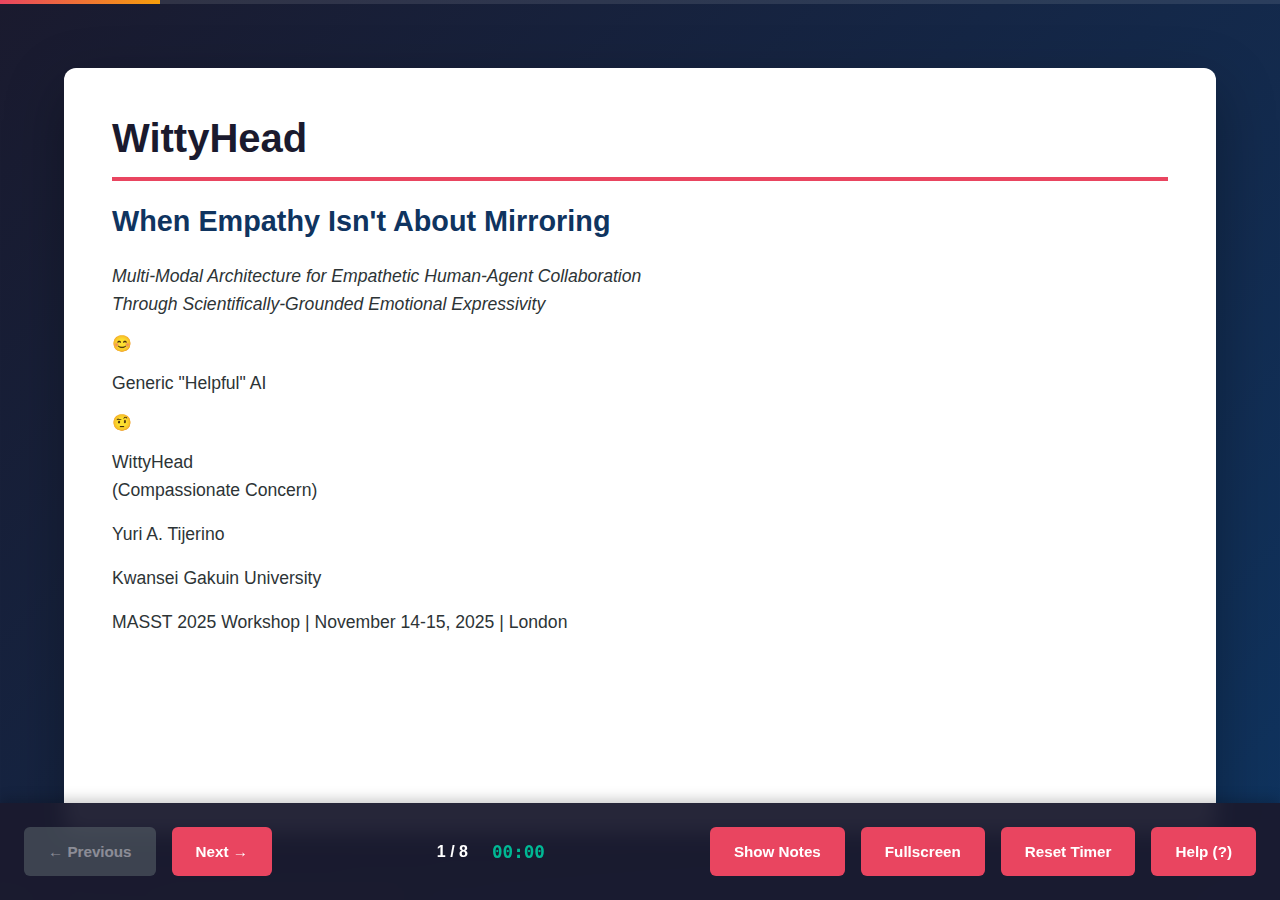
<file: docs/index.html>
<!DOCTYPE html>
<html lang="en">
<head>
    <meta charset="UTF-8">
    <meta name="viewport" content="width=device-width, initial-scale=1.0">
    <title>WittyHead: When Empathy Isn't About Mirroring | MASST 2025</title>
    <link rel="stylesheet" href="styles.css">
</head>
<body>
    <div class="presentation-container">
        <!-- Progress Bar -->
        <div class="progress-bar">
            <div class="progress-fill"></div>
        </div>

        <!-- Slides Wrapper -->
        <div class="slides-wrapper">

        <!-- Slide 1: Title -->
        <section class="slide active" id="slide-1">
            <div class="slide-content title-slide">
                <h1>WittyHead</h1>
                <h2>When Empathy Isn't About Mirroring</h2>
                <p class="subtitle">Multi-Modal Architecture for Empathetic Human-Agent Collaboration<br>
                Through Scientifically-Grounded Emotional Expressivity</p>

                <div class="split-visual">
                    <div class="visual-left">
                        <div class="chatbot-icon failed">😊</div>
                        <p class="label">Generic "Helpful" AI</p>
                    </div>
                    <div class="visual-right">
                        <div class="chatbot-icon wittyhead">🤨</div>
                        <p class="label">WittyHead<br>(Compassionate Concern)</p>
                    </div>
                </div>

                <div class="author-info">
                    <p class="author">Yuri A. Tijerino</p>
                    <p class="affiliation">Kwansei Gakuin University</p>
                    <p class="conference">MASST 2025 Workshop | November 14-15, 2025 | London</p>
                </div>
            </div>
            <div class="slide-notes">
                <p><strong>Duration: 30 seconds</strong></p>
                <p>Good afternoon. I want to tell you about a mistake every "empathetic AI" makes. A mistake that seems intuitive, natural—and is completely wrong.</p>
                <p>This is about empathy. Real empathy. The kind that saves lives.</p>
                <p><strong>And it turns out: empathy is NOT what we think it is.</strong></p>
            </div>
        </section>

        <!-- Slide 2: The Empathy Paradox -->
        <section class="slide" id="slide-2">
            <div class="slide-content">
                <h1>The Empathy Paradox</h1>
                <h2>Yui's Story</h2>

                <!-- Comic Strip Layout -->
                <div class="comic-strip manga-style">
                    <!-- Panel 1: Introduction -->
                    <div class="comic-panel panel-intro">
                        <img src="images/Slide2/Slide2.1.png" alt="Yui, Hikikomori, 12 years in her room" class="manga-panel-image">
                    </div>

                    <!-- Panel 2: Yui's cry for help -->
                    <div class="comic-panel panel-crisis">
                        <img src="images/Slide2/Slide2.2.png" alt="Yui's cry for help at 2:47 AM" class="manga-panel-image">
                    </div>

                    <!-- Panel 3: Wrong AI Response -->
                    <div class="comic-panel panel-failure">
                        <img src="images/Slide2/Slide2.3.png" alt="AI's inappropriate cheerful response" class="manga-panel-image">
                    </div>

                    <!-- Panel 4: The Outcome -->
                    <div class="comic-panel panel-outcome">
                        <img src="images/Slide2/Slide2.4.png" alt="Yui closes app and never opens it again" class="manga-panel-image">
                    </div>
                </div>

                <!-- Research Findings Section -->
                <div class="research-comparison-image">
                    <img src="images/Slide2/Slide2.5.png" alt="Gilbert et al. Research Findings - Mirrored Distress vs Compassionate Concern" class="research-findings-image">
                </div>
            </div>
            <div class="slide-notes">
                <p><strong>Duration: 3 minutes</strong></p>
                <p><strong>Opening:</strong> Meet Yui. 22. Hikikomori. Tonight at 2:47 AM, she tries a mental health app.</p>
                <p><strong>The Failure:</strong> AI responds with cheerful smile and platitudes. Yui closes app.</p>
                <p><strong>The Research:</strong> Gilbert et al. showed mirrored distress = "invalidating." Compassionate concern = "supportive."</p>
                <p><strong>The Science:</strong> Empathy activates compassion networks, NOT same emotional circuits. Mirroring panic doesn't help—it adds a second person who needs help.</p>
            </div>
        </section>

        <!-- Slide 3: Four Modalities -->
        <section class="slide" id="slide-3">
            <div class="slide-content">
                <h1>Authentic Empathy Requires Four Coordinated Modalities</h1>

                <!-- Four Modalities Diagram -->
                <div class="slide-image-container">
                    <img src="images/Slide3/Slide3.1.png" alt="Four Coordinated Modalities - Face, Gaze, Gesture, Voice with WittyHead" class="slide-main-image">
                </div>

                <!-- Non-Mirroring Mapping -->
                <div class="slide-image-container">
                    <img src="images/Slide3/Slide3.2.png" alt="Non-Mirroring Empathetic Response Mapping" class="slide-main-image">
                </div>
            </div>
            <div class="slide-notes">
                <p><strong>Duration: 2 minutes</strong></p>
                <p>Walk through each modality with precision. Emphasize WittyHead coordinates ALL FOUR with millisecond timing.</p>
                <p><strong>Core innovation:</strong> Non-mirroring for negative emotions (compassionate concern), mirroring for positive (strengthens rapport).</p>
            </div>
        </section>

        <!-- Slide 4: Architecture -->
        <section class="slide" id="slide-4">
            <div class="slide-content">
                <h1>The Architecture</h1>
                <h2>Six Services, 60 FPS Synchronization</h2>

                <!-- Architecture Top: Emotion Detection & Orchestrator -->
                <div class="slide-image-container">
                    <img src="images/Slide4/Slide4.1.png" alt="Emotion Detection and Empathetic Response Orchestrator" class="slide-main-image">
                </div>

                <!-- Architecture Bottom: Six Services & Synchronization -->
                <div class="slide-image-container">
                    <img src="images/Slide4/Slide4.2.png" alt="Six Services with 60 FPS Synchronization - Temporal Coordination" class="slide-main-image">
                </div>
            </div>
            <div class="slide-notes">
                <p><strong>Duration: 2.5 minutes</strong></p>
                <p>Six services working in concert. Emphasize the <strong>16.7 millisecond precision</strong>.</p>
                <p>Key point: Authentic empathy requires temporal coordination. Misaligned modalities create uncanny valley effect.</p>
            </div>
        </section>

        <!-- Slide 5: MASST Priorities -->
        <section class="slide" id="slide-5">
            <div class="slide-content">
                <h1>MASST Priorities: Context, Safety, Accessibility</h1>

                <!-- Full Composite Image -->
                <div class="slide-image-container">
                    <img src="images/Slide5.png" alt="MASST Priorities: Context-Aware Guardrails, Observability, Accessibility-First Design" class="slide-main-image">
                </div>
            </div>
            <div class="slide-notes">
                <p><strong>Duration: 2 minutes</strong></p>
                <p>Three MASST priorities addressed by WittyHead.</p>
                <p>Emphasize: Accessibility features benefit EVERYONE (elderly, non-native speakers, high-stress situations).</p>
            </div>
        </section>

        <!-- Slide 6: Digital MOAI Application -->
        <section class="slide" id="slide-6">
            <div class="slide-content">
                <h1>WittyHead + Digital MOAI</h1>
                <h2>Real-World Application</h2>

                <!-- Full Composite Image -->
                <div class="slide-image-container">
                    <img src="images/Slide6.png" alt="Digital MOAI: Real-World Application with Haruto's Emergency Scenario" class="slide-main-image">
                </div>
            </div>
            <div class="slide-notes">
                <p><strong>Duration: 2 minutes</strong></p>
                <p>Show WittyHead in action with Digital MOAI. Haruto's survival demonstrates real-world impact.</p>
                <p>Key: Emotional support that doesn't mirror panic, adapts to individuals, preserves privacy, maintains human agency.</p>
            </div>
        </section>

        <!-- Slide 7: Status & Open Questions -->
        <section class="slide" id="slide-7">
            <div class="slide-content">
                <h1>Current Status & Open Questions</h1>

                <!-- Full Status & Questions Image -->
                <div class="slide-image-container">
                    <img src="images/Slide7.png" alt="Implementation Status and Open Questions for MASST Community" class="slide-main-image">
                </div>
            </div>
            <div class="slide-notes">
                <p><strong>Duration: 1:50</strong></p>
                <p>Brief status update (honest about progress). Then engage audience with open questions.</p>
                <p>Invite MASST community collaboration on these challenges.</p>
            </div>
        </section>

        <!-- Slide 8: Conclusion -->
        <section class="slide" id="slide-8">
            <div class="slide-content conclusion-slide">
                <h1>The Empathy We Need</h1>

                <!-- Full Conclusion Image -->
                <div class="slide-image-container">
                    <img src="images/Slide8.png" alt="The Empathy We Need - Return to Yui's Story: Apathetic LLM vs Empathetic Agent" class="slide-main-image">
                </div>
            </div>
            <div class="slide-notes">
                <p><strong>Duration: 1:10</strong></p>
                <p>Return to Yui for narrative closure. Show the difference WittyHead makes.</p>
                <p><strong>Final message:</strong> Empathy = being steady. If we're building for vulnerable people, we must get this right.</p>
                <p>End with call to collaborate.</p>
            </div>
        </section>

        </div><!-- End slides-wrapper -->

        <!-- Navigation Controls -->
        <div class="navigation-controls">
            <div class="nav-buttons">
                <button id="prev-slide">← Previous</button>
                <button id="next-slide">Next →</button>
            </div>
            <div class="slide-info">
                <span class="slide-counter" id="slide-counter">1 / 8</span>
                <span class="timer" id="timer">00:00</span>
            </div>
            <div class="nav-buttons">
                <button id="toggle-notes">Show Notes</button>
                <button id="fullscreen">Fullscreen</button>
                <button id="reset-timer">Reset Timer</button>
                <button id="help">Help (?)</button>
            </div>
        </div>

        <!-- Keyboard Shortcuts Help -->
        <div class="keyboard-shortcuts" id="keyboard-shortcuts">
            <h3>Keyboard Shortcuts</h3>
            <ul>
                <li><kbd>→</kbd> <kbd>Space</kbd> <span>Next slide</span></li>
                <li><kbd>←</kbd> <span>Previous slide</span></li>
                <li><kbd>Home</kbd> <span>First slide</span></li>
                <li><kbd>End</kbd> <span>Last slide</span></li>
                <li><kbd>N</kbd> <span>Toggle speaker notes</span></li>
                <li><kbd>F</kbd> <span>Toggle fullscreen</span></li>
                <li><kbd>R</kbd> <span>Reset timer</span></li>
                <li><kbd>?</kbd> <kbd>H</kbd> <span>Toggle help</span></li>
            </ul>
        </div>
    </div>

    <script src="script.js"></script>
</body>
</html>
</file>
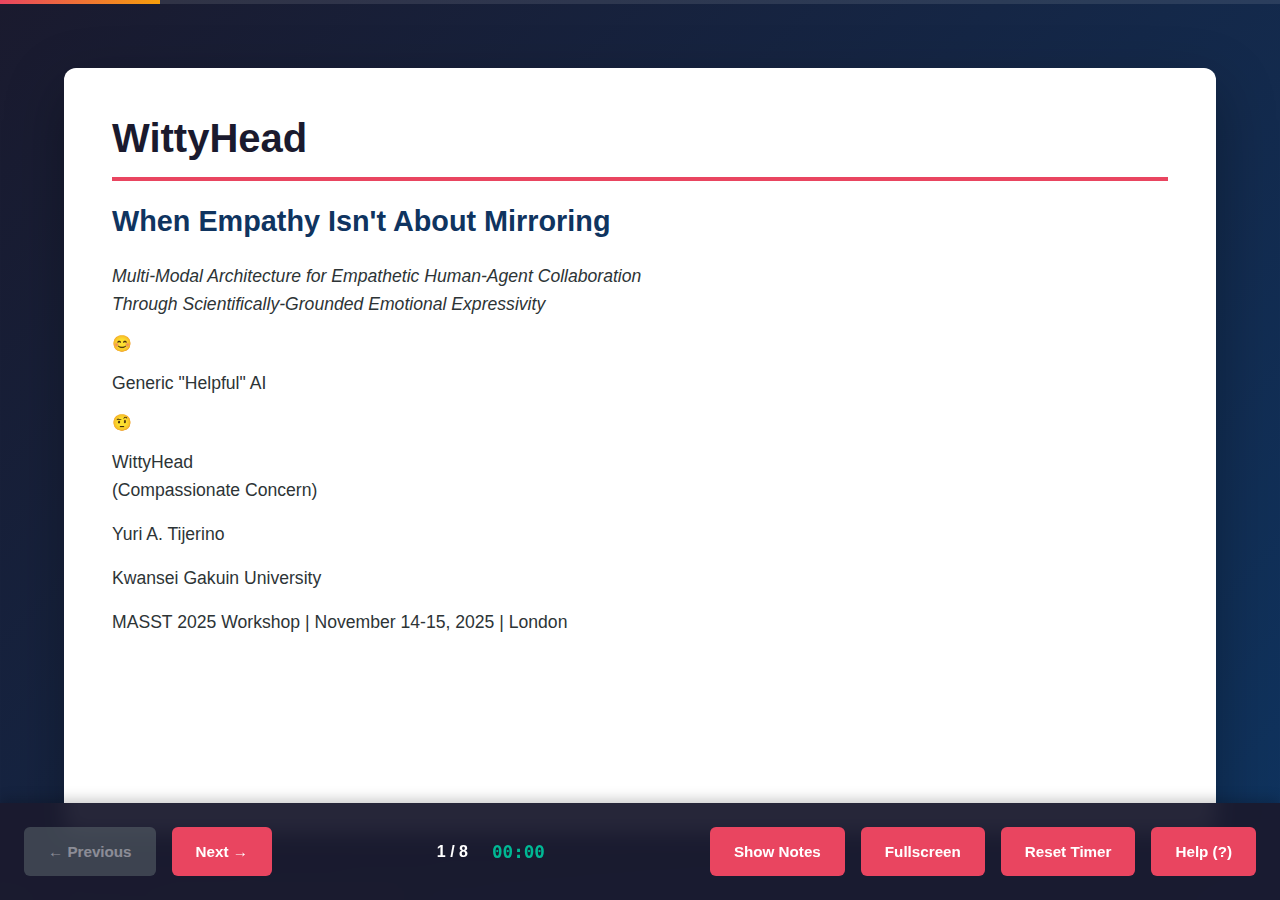
<file: Academic/MASST-2025-WHITTYHEAD-PRESENTATION/docs/index.html>
<!DOCTYPE html>
<html lang="en">
<head>
    <meta charset="UTF-8">
    <meta name="viewport" content="width=device-width, initial-scale=1.0">
    <title>WittyHead: When Empathy Isn't About Mirroring | MASST 2025</title>
    <link rel="stylesheet" href="styles.css">
</head>
<body>
    <div class="presentation-container">
        <!-- Progress Bar -->
        <div class="progress-bar">
            <div class="progress-fill"></div>
        </div>

        <!-- Slides Wrapper -->
        <div class="slides-wrapper">

        <!-- Slide 1: Title -->
        <section class="slide active" id="slide-1">
            <div class="slide-content title-slide">
                <h1>WittyHead</h1>
                <h2>When Empathy Isn't About Mirroring</h2>
                <p class="subtitle">Multi-Modal Architecture for Empathetic Human-Agent Collaboration<br>
                Through Scientifically-Grounded Emotional Expressivity</p>

                <div class="split-visual">
                    <div class="visual-left">
                        <div class="chatbot-icon failed">😊</div>
                        <p class="label">Generic "Helpful" AI</p>
                    </div>
                    <div class="visual-right">
                        <div class="chatbot-icon wittyhead">🤨</div>
                        <p class="label">WittyHead<br>(Compassionate Concern)</p>
                    </div>
                </div>

                <div class="author-info">
                    <p class="author">Yuri A. Tijerino</p>
                    <p class="affiliation">Kwansei Gakuin University</p>
                    <p class="conference">MASST 2025 Workshop | November 14-15, 2025 | London</p>
                </div>
            </div>
            <div class="slide-notes">
                <p><strong>Duration: 30 seconds</strong></p>
                <p>Good afternoon. I want to tell you about a mistake every "empathetic AI" makes. A mistake that seems intuitive, natural—and is completely wrong.</p>
                <p>This is about empathy. Real empathy. The kind that saves lives.</p>
                <p><strong>And it turns out: empathy is NOT what we think it is.</strong></p>
            </div>
        </section>

        <!-- Slide 2: The Empathy Paradox -->
        <section class="slide" id="slide-2">
            <div class="slide-content">
                <h1>The Empathy Paradox</h1>
                <h2>Yui's Story</h2>

                <div class="story-panel">
                    <div class="character-intro">
                        <h3>Meet Yui, 22 years old</h3>
                        <p class="emphasis">Hikikomori (social withdrawal)<br>Hasn't left her room in two years</p>
                    </div>

                    <div class="interaction-sequence">
                        <div class="message user-message">
                            <p>"I can't do this anymore. Everything feels hopeless."</p>
                            <span class="timestamp">2:47 AM</span>
                        </div>
                        <div class="message ai-message failed">
                            <p>"I hear you're feeling down! Remember, tomorrow is a new day! Have you tried going outside? 😊"</p>
                        </div>
                        <div class="outcome">
                            <p>❌ Yui closes the app. Never opens it again.</p>
                        </div>
                    </div>
                </div>

                <div class="research-comparison">
                    <h3>Gilbert et al. Research Findings</h3>
                    <div class="comparison-grid">
                        <div class="comparison-item bad">
                            <h4>Mirrored Distress 😢→😢</h4>
                            <p>Rated as:</p>
                            <ul>
                                <li>"Invalidating"</li>
                                <li>"Aversive"</li>
                                <li>"Made me feel worse"</li>
                            </ul>
                        </div>
                        <div class="comparison-item good">
                            <h4>Compassionate Concern 😢→🤨</h4>
                            <p>Rated as:</p>
                            <ul>
                                <li>"Understanding"</li>
                                <li>"Supportive"</li>
                                <li>"Made me feel safe"</li>
                            </ul>
                        </div>
                    </div>
                </div>

                <div class="key-insight">
                    <p><strong>Key Insight:</strong> Empathy isn't sharing the emotion. It's conveying: <em>"I see your pain. I'm here—steady, calm, present. You're not alone."</em></p>
                </div>
            </div>
            <div class="slide-notes">
                <p><strong>Duration: 3 minutes</strong></p>
                <p><strong>Opening:</strong> Meet Yui. 22. Hikikomori. Tonight at 2:47 AM, she tries a mental health app.</p>
                <p><strong>The Failure:</strong> AI responds with cheerful smile and platitudes. Yui closes app.</p>
                <p><strong>The Research:</strong> Gilbert et al. showed mirrored distress = "invalidating." Compassionate concern = "supportive."</p>
                <p><strong>The Science:</strong> Empathy activates compassion networks, NOT same emotional circuits. Mirroring panic doesn't help—it adds a second person who needs help.</p>
            </div>
        </section>

        <!-- Slide 3: Four Modalities -->
        <section class="slide" id="slide-3">
            <div class="slide-content">
                <h1>Authentic Empathy Requires Four Coordinated Modalities</h1>

                <div class="modalities-grid">
                    <div class="modality-card">
                        <div class="modality-icon">👁️</div>
                        <h3>FACE</h3>
                        <p><strong>FACS Action Units:</strong></p>
                        <ul>
                            <li>AU4: Brow lowerer (concern)</li>
                            <li>AU6: Cheek raiser (warmth)</li>
                            <li>AU12: Gentle smile (reassurance)</li>
                            <li>Relaxed lower face (NOT tension)</li>
                        </ul>
                    </div>

                    <div class="modality-card">
                        <div class="modality-icon">👀</div>
                        <h3>GAZE</h3>
                        <p><strong>Eye Contact & Direction:</strong></p>
                        <ul>
                            <li>60-90% contact (Western cultures)</li>
                            <li>Direct gaze → approach emotions</li>
                            <li>Averted gaze → avoidance emotions</li>
                            <li>Pupil dilation (arousal-correlated)</li>
                        </ul>
                    </div>

                    <div class="modality-card">
                        <div class="modality-icon">✋</div>
                        <h3>GESTURE</h3>
                        <p><strong>Prosodic Alignment:</strong></p>
                        <ul>
                            <li>Align with pitch peaks (NOT keywords)</li>
                            <li>Palm-up: Trust, openness</li>
                            <li>Palm-down: Dominance (AVOID)</li>
                            <li>Frequency adapts to emotion</li>
                        </ul>
                    </div>

                    <div class="modality-card">
                        <div class="modality-icon">🔊</div>
                        <h3>VOICE</h3>
                        <p><strong>Prosody Modulation:</strong></p>
                        <ul>
                            <li>Slower rate = calm</li>
                            <li>Softer intensity = non-threatening</li>
                            <li>Smooth attack = reassurance</li>
                            <li>Low variance = stability</li>
                        </ul>
                    </div>
                </div>

                <div class="wittyhead-intro">
                    <h2>Introducing WittyHead</h2>
                    <p class="emphasis">Non-Mirroring Empathetic Response Mapping</p>

                    <div class="response-mapping">
                        <div class="mapping-row">
                            <span class="user-emotion">User: Sad 😢</span>
                            <span class="arrow">→</span>
                            <span class="avatar-response">Avatar: Compassionate Concern 🤨</span>
                        </div>
                        <div class="mapping-row">
                            <span class="user-emotion">User: Angry 😠</span>
                            <span class="arrow">→</span>
                            <span class="avatar-response">Avatar: Calm Concern 😌</span>
                        </div>
                        <div class="mapping-row">
                            <span class="user-emotion">User: Fear 😰</span>
                            <span class="arrow">→</span>
                            <span class="avatar-response">Avatar: Reassuring 🛡️</span>
                        </div>
                        <div class="mapping-row positive">
                            <span class="user-emotion">User: Happy 😊</span>
                            <span class="arrow">→</span>
                            <span class="avatar-response">Avatar: Happy 😊 (Mirror for positive)</span>
                        </div>
                    </div>
                </div>
            </div>
            <div class="slide-notes">
                <p><strong>Duration: 2 minutes</strong></p>
                <p>Walk through each modality with precision. Emphasize WittyHead coordinates ALL FOUR with millisecond timing.</p>
                <p><strong>Core innovation:</strong> Non-mirroring for negative emotions (compassionate concern), mirroring for positive (strengthens rapport).</p>
            </div>
        </section>

        <!-- Slide 4: Architecture -->
        <section class="slide" id="slide-4">
            <div class="slide-content">
                <h1>The Architecture</h1>
                <h2>Six Services, 60 FPS Synchronization</h2>

                <div class="architecture-diagram">
                    <div class="service-box input">
                        <h3>1. Emotion Detection</h3>
                        <p>Audio + Face + Body</p>
                        <p class="output">→ Sad (0.82 intensity)</p>
                    </div>

                    <div class="service-box orchestrator">
                        <h3>2. Empathetic Response Orchestrator</h3>
                        <p class="emphasis">The Heart of WittyHead</p>
                        <div class="mapping-example">
                            <p>User: Sad (0.82) →</p>
                            <p>Avatar: Compassionate Concern</p>
                            <ul>
                                <li>Face: AU4(0.4) + AU6(0.3) + AU12(0.2)</li>
                                <li>Gaze: 75% eye contact, direct</li>
                                <li>Voice: 0.85x rate, softer</li>
                                <li>Gestures: Palm-up, 4.5/min</li>
                            </ul>
                        </div>
                    </div>

                    <div class="service-row">
                        <div class="service-box modality">
                            <h3>3. Facial Manager</h3>
                            <p>FACS → ARKit<br>(52 blendshapes)</p>
                        </div>
                        <div class="service-box modality">
                            <h3>4. Gaze Manager</h3>
                            <p>Contact % + Direction<br>+ Pupil + Blink</p>
                        </div>
                        <div class="service-box modality">
                            <h3>5. Gesture Manager</h3>
                            <p>Prosodic-aligned<br>Palm orientation</p>
                        </div>
                        <div class="service-box modality">
                            <h3>6. Voice Manager</h3>
                            <p>TTS prosody<br>Pitch + Rate + Volume</p>
                        </div>
                    </div>
                </div>

                <div class="timing-spine">
                    <h3>Single Timing Spine: 60 FPS = 16.7ms precision</h3>
                    <div class="timeline">
                        <div class="timeline-marker">Frame 1</div>
                        <div class="timeline-marker">Frame 2</div>
                        <div class="timeline-marker">Frame 3</div>
                        <div class="timeline-marker">Frame 4</div>
                        <span class="timeline-label">All modalities synchronized every 16.7ms</span>
                    </div>
                    <p class="key-point">Temporal coordination prevents uncanny valley</p>
                </div>
            </div>
            <div class="slide-notes">
                <p><strong>Duration: 2.5 minutes</strong></p>
                <p>Six services working in concert. Emphasize the <strong>16.7 millisecond precision</strong>.</p>
                <p>Key point: Authentic empathy requires temporal coordination. Misaligned modalities create uncanny valley effect.</p>
            </div>
        </section>

        <!-- Slide 5: MASST Priorities -->
        <section class="slide" id="slide-5">
            <div class="slide-content">
                <h1>MASST Priorities: Context, Safety, Accessibility</h1>

                <div class="priorities-grid">
                    <div class="priority-card">
                        <h3>🛡️ Context-Aware Guardrails</h3>
                        <p><strong>Empathy Ontology (RDF/OWL)</strong></p>
                        <ul>
                            <li><strong>Domain rules:</strong> Block celebration for serious diagnosis</li>
                            <li><strong>Cultural norms:</strong> Western (60-90% gaze) vs Eastern (30-60%)</li>
                            <li><strong>Individual needs:</strong> Autism → reduced eye contact</li>
                        </ul>
                        <div class="example-box">
                            <p class="example-title">Safety Check Example:</p>
                            <p>User: Serious illness (sad) →<br>
                            Candidate: Happy → <span class="blocked">BLOCKED</span><br>
                            Override: Compassionate concern</p>
                        </div>
                    </div>

                    <div class="priority-card">
                        <h3>👁️ Mutual Observability</h3>
                        <p><strong>Transparent Multi-Modal Reasoning</strong></p>
                        <div class="xai-trace">
                            <p class="trace-title">XAI Trace:</p>
                            <pre>Input: User Sad (0.82)
Response: Compassionate Concern
  • 75% eye contact (therapeutic alliance)
  • AU4/AU6/AU12 (Gilbert et al.)
  • Voice 0.85x rate (calming)
  • Palm-up gestures 4.5/min
Reasoning: Non-mirroring for negative emotion</pre>
                        </div>
                        <p class="key-point">Humans can audit WHY the avatar chose this response</p>
                    </div>

                    <div class="priority-card">
                        <h3>♿ Accessibility-First Design</h3>
                        <p><strong>Universal Design Across Modalities</strong></p>
                        <ul>
                            <li><strong>Visual:</strong> Screen readers, high contrast, voice-first</li>
                            <li><strong>Auditory:</strong> Visual alerts, text, vibration</li>
                            <li><strong>Motor:</strong> Voice control, switch access</li>
                            <li><strong>Cognitive:</strong> "Easy Japanese," progressive disclosure</li>
                            <li><strong>Cultural:</strong> Multilingual, context-aware norms</li>
                        </ul>
                        <p class="key-point">Design for the edges → improves the center</p>
                    </div>
                </div>
            </div>
            <div class="slide-notes">
                <p><strong>Duration: 2 minutes</strong></p>
                <p>Three MASST priorities addressed by WittyHead.</p>
                <p>Emphasize: Accessibility features benefit EVERYONE (elderly, non-native speakers, high-stress situations).</p>
            </div>
        </section>

        <!-- Slide 6: Digital MOAI Application -->
        <section class="slide" id="slide-6">
            <div class="slide-content">
                <h1>WittyHead + Digital MOAI</h1>
                <h2>Real-World Application</h2>

                <div class="moai-intro">
                    <h3>MOAI (模合): Traditional Okinawan Mutual Aid</h3>
                    <p>Five people. Lifelong support. Proven by 50+ years research.</p>
                    <p class="emphasis">Highest centenarian concentration globally</p>
                </div>

                <div class="scenario-panel">
                    <h3>Emergency Scenario: Haruto's Heart Attack</h3>
                    <div class="timeline-event">
                        <div class="time">11:47 PM</div>
                        <div class="event">
                            <p><strong>Haruto (74, widower)</strong> experiences chest pain</p>
                            <p>Alone. Afraid. Ashamed to "burden" others.</p>
                            <p class="action">→ Taps emergency button</p>
                        </div>
                    </div>

                    <div class="wittyhead-response">
                        <h4>WittyHead's Role:</h4>
                        <div class="response-step">
                            <span class="step-num">1</span>
                            <p><strong>Responds to Haruto</strong> with compassionate concern (NOT panic)</p>
                            <ul>
                                <li>Face: AU4+AU6+gentle AU12</li>
                                <li>Voice: Calm, steady</li>
                                <li>Message: "Help is on the way. You're not alone."</li>
                            </ul>
                        </div>

                        <div class="response-step">
                            <span class="step-num">2</span>
                            <p><strong>Alerts MOAI members</strong> with adapted tone</p>
                            <ul>
                                <li>Keiko (close friend): Urgent but NOT panic-inducing</li>
                                <li>Takeshi (practical): Direct, action-oriented</li>
                                <li>Each adapted to their communication style</li>
                            </ul>
                        </div>

                        <div class="response-step">
                            <span class="step-num">3</span>
                            <p><strong>Coordinates emergency services</strong> with medical history</p>
                        </div>
                    </div>

                    <div class="outcome success">
                        <p>✅ Keiko arrives in 5 minutes. Haruto survives.</p>
                    </div>
                </div>

                <div class="masst-alignment-mini">
                    <h3>MASST Theme Alignment</h3>
                    <div class="alignment-row">
                        <span>Safety by design</span> → <span>Non-mirroring prevents empathy failures</span>
                    </div>
                    <div class="alignment-row">
                        <span>Human-agent teamwork</span> → <span>Digital MOAI hybrid collectives</span>
                    </div>
                    <div class="alignment-row">
                        <span>Vulnerable populations</span> → <span>Elderly, mental health, disability focus</span>
                    </div>
                </div>
            </div>
            <div class="slide-notes">
                <p><strong>Duration: 2 minutes</strong></p>
                <p>Show WittyHead in action with Digital MOAI. Haruto's survival demonstrates real-world impact.</p>
                <p>Key: Emotional support that doesn't mirror panic, adapts to individuals, preserves privacy, maintains human agency.</p>
            </div>
        </section>

        <!-- Slide 7: Status & Open Questions -->
        <section class="slide" id="slide-7">
            <div class="slide-content">
                <h1>Current Status & Open Questions</h1>

                <div class="status-section">
                    <h2>Implementation Status (October 2025)</h2>
                    <div class="status-grid">
                        <div class="status-column">
                            <h3>✅ Implemented</h3>
                            <ul>
                                <li>Non-mirroring architecture design</li>
                                <li>FACS-to-ARKit mappings</li>
                                <li>Research-validated emotion patterns</li>
                                <li>Empathy ontology (RDF/OWL)</li>
                            </ul>
                        </div>
                        <div class="status-column">
                            <h3>🔄 In Progress</h3>
                            <ul>
                                <li>Real-time ARKit integration</li>
                                <li>Six-service synchronization</li>
                                <li>TTS prosody + gesture coordination</li>
                            </ul>
                        </div>
                        <div class="status-column">
                            <h3>📋 Planned</h3>
                            <ul>
                                <li>Field studies (JSPS KAKENHI JP23K01882)</li>
                                <li>Digital Therapeutic Alliance measurement</li>
                                <li>Cultural adaptation</li>
                            </ul>
                        </div>
                    </div>
                </div>

                <div class="questions-section">
                    <h2>Open Questions for MASST Community</h2>
                    <div class="question-card">
                        <span class="q-num">1</span>
                        <p><strong>Formal Verification:</strong> How do we verify "appropriately compassionate" (not just functional correctness)?</p>
                    </div>
                    <div class="question-card">
                        <span class="q-num">2</span>
                        <p><strong>Cultural Adaptation:</strong> What's universal vs. culturally specific in empathetic expressivity?</p>
                    </div>
                    <div class="question-card">
                        <span class="q-num">3</span>
                        <p><strong>DTA Measurement:</strong> How to extend from text-based chatbots to multi-modal embodied agents?</p>
                    </div>
                    <div class="question-card">
                        <span class="q-num">4</span>
                        <p><strong>Personalization vs. Standards:</strong> Balance individual preferences with research-validated baselines?</p>
                    </div>
                    <div class="question-card">
                        <span class="q-num">5</span>
                        <p><strong>Safety Standards:</strong> What should govern context-aware empathetic behavior for vulnerable populations?</p>
                    </div>
                </div>

                <p class="emphasis">These aren't just academic—they're about whether AI can genuinely support people who need it most.</p>
            </div>
            <div class="slide-notes">
                <p><strong>Duration: 1:50</strong></p>
                <p>Brief status update (honest about progress). Then engage audience with open questions.</p>
                <p>Invite MASST community collaboration on these challenges.</p>
            </div>
        </section>

        <!-- Slide 8: Conclusion -->
        <section class="slide" id="slide-8">
            <div class="slide-content conclusion-slide">
                <h1>The Empathy We Need</h1>

                <div class="return-to-yui">
                    <h2>Return to Yui's Story</h2>
                    <div class="comparison-final">
                        <div class="scenario failed-scenario">
                            <h3>❌ Failed Chatbot</h3>
                            <div class="message-display">
                                <p class="user-msg">"I can't do this anymore..."</p>
                                <p class="ai-msg bad">"Try going outside! 😊"</p>
                            </div>
                            <p class="result">Yui closes app. Never returns.</p>
                        </div>

                        <div class="scenario success-scenario">
                            <h3>✅ WittyHead</h3>
                            <div class="message-display">
                                <p class="user-msg">"I can't do this anymore..."</p>
                                <p class="ai-msg good">"That sounds incredibly hard. I'm here. You don't have to carry this alone."</p>
                                <div class="wittyhead-expression">
                                    <p>Expression: Compassionate Concern</p>
                                    <ul>
                                        <li>AU4 (I see your pain)</li>
                                        <li>AU6 (I care)</li>
                                        <li>75% eye contact (I'm present)</li>
                                    </ul>
                                </div>
                            </div>
                            <p class="result">Connection. Yui keeps talking.</p>
                        </div>
                    </div>
                </div>

                <div class="final-message">
                    <h2>Empathy Isn't About Mirroring</h2>
                    <p class="big-text">It's about being steady when someone else can't be.</p>
                    <p class="big-text">Understanding pain without falling apart.</p>
                    <p class="big-text">Compassionate concern, not shared distress.</p>

                    <p class="emphasis final-emphasis">If we're building AI for vulnerable people, we need to get empathy right.</p>
                </div>

                <div class="contact-info">
                    <h3>Thank You</h3>
                    <p><strong>Contact:</strong> ontologist@kwansei.ac.jp</p>
                    <p><strong>Project:</strong> WittyHead (empathetic interface for Digital MOAI)</p>
                    <p><strong>Supported by:</strong> JSPS KAKENHI Grant JP23K01882</p>
                    <p class="cta">Let's build empathetic AI that actually works.</p>
                </div>
            </div>
            <div class="slide-notes">
                <p><strong>Duration: 1:10</strong></p>
                <p>Return to Yui for narrative closure. Show the difference WittyHead makes.</p>
                <p><strong>Final message:</strong> Empathy = being steady. If we're building for vulnerable people, we must get this right.</p>
                <p>End with call to collaborate.</p>
            </div>
        </section>

        </div><!-- End slides-wrapper -->

        <!-- Navigation Controls -->
        <div class="navigation-controls">
            <div class="nav-buttons">
                <button id="prev-slide">← Previous</button>
                <button id="next-slide">Next →</button>
            </div>
            <div class="slide-info">
                <span class="slide-counter" id="slide-counter">1 / 8</span>
                <span class="timer" id="timer">00:00</span>
            </div>
            <div class="nav-buttons">
                <button id="toggle-notes">Show Notes</button>
                <button id="fullscreen">Fullscreen</button>
                <button id="reset-timer">Reset Timer</button>
                <button id="help">Help (?)</button>
            </div>
        </div>

        <!-- Keyboard Shortcuts Help -->
        <div class="keyboard-shortcuts" id="keyboard-shortcuts">
            <h3>Keyboard Shortcuts</h3>
            <ul>
                <li><kbd>→</kbd> <kbd>Space</kbd> <span>Next slide</span></li>
                <li><kbd>←</kbd> <span>Previous slide</span></li>
                <li><kbd>Home</kbd> <span>First slide</span></li>
                <li><kbd>End</kbd> <span>Last slide</span></li>
                <li><kbd>N</kbd> <span>Toggle speaker notes</span></li>
                <li><kbd>F</kbd> <span>Toggle fullscreen</span></li>
                <li><kbd>R</kbd> <span>Reset timer</span></li>
                <li><kbd>?</kbd> <kbd>H</kbd> <span>Toggle help</span></li>
            </ul>
        </div>
    </div>

    <script src="script.js"></script>
</body>
</html>
</file>
<file: docs/styles.css>
/* ============================================
   WittyHead Presentation - MASST 2025 Workshop
   15-Minute Storytelling Presentation
   ============================================ */

/* === RESET & BASE STYLES === */
* {
    margin: 0;
    padding: 0;
    box-sizing: border-box;
}

:root {
    /* Color Palette */
    --primary-dark: #1a1a2e;
    --primary-blue: #0f3460;
    --accent-teal: #16213e;
    --accent-orange: #e94560;
    --light-bg: #f0f0f0;
    --white: #ffffff;
    --text-dark: #2d3436;
    --text-light: #636e72;
    --success-green: #00b894;
    --warning-red: #d63031;

    /* Typography */
    --font-main: 'Inter', -apple-system, BlinkMacSystemFont, 'Segoe UI', 'Roboto', sans-serif;
    --font-mono: 'Fira Code', 'Consolas', monospace;

    /* Spacing */
    --spacing-xs: 0.5rem;
    --spacing-sm: 1rem;
    --spacing-md: 1.5rem;
    --spacing-lg: 2rem;
    --spacing-xl: 3rem;

    /* Transitions */
    --transition-fast: 0.2s ease;
    --transition-medium: 0.4s ease;
    --transition-slow: 0.6s ease;
}

body {
    font-family: var(--font-main);
    background: linear-gradient(135deg, var(--primary-dark) 0%, var(--primary-blue) 100%);
    color: var(--text-dark);
    overflow: hidden;
    height: 100vh;
    width: 100vw;
}

/* === PRESENTATION CONTAINER === */
.presentation-container {
    position: relative;
    width: 100%;
    height: 100%;
    display: flex;
    flex-direction: column;
}

/* === SLIDES WRAPPER === */
.slides-wrapper {
    flex: 1;
    position: relative;
    overflow: hidden;
    display: flex;
    align-items: center;
    justify-content: center;
    padding: var(--spacing-lg);
}

.slide {
    position: absolute;
    width: 90%;
    max-width: 1200px;
    height: 85%;
    background: var(--white);
    border-radius: 12px;
    box-shadow: 0 20px 60px rgba(0, 0, 0, 0.3);
    padding: var(--spacing-xl);
    opacity: 0;
    transform: translateX(100%);
    transition: opacity var(--transition-medium), transform var(--transition-medium);
    overflow-y: auto;
    display: none;
}

.slide.active {
    opacity: 1;
    transform: translateX(0);
    display: block;
    z-index: 10;
}

.slide.previous {
    transform: translateX(-100%);
}

/* === SLIDE CONTENT === */
.slide-content h1 {
    font-size: 2.5rem;
    color: var(--primary-dark);
    margin-bottom: var(--spacing-md);
    border-bottom: 4px solid var(--accent-orange);
    padding-bottom: var(--spacing-sm);
}

.slide-content h2 {
    font-size: 1.8rem;
    color: var(--primary-blue);
    margin: var(--spacing-md) 0;
}

.slide-content h3 {
    font-size: 1.4rem;
    color: var(--accent-teal);
    margin: var(--spacing-sm) 0;
}

.slide-content p {
    font-size: 1.1rem;
    line-height: 1.6;
    color: var(--text-dark);
    margin: var(--spacing-sm) 0;
}

.subtitle {
    font-size: 1.3rem;
    color: var(--text-light);
    font-style: italic;
    margin-bottom: var(--spacing-lg);
}

.emphasis {
    font-weight: 700;
    color: var(--accent-orange);
    font-size: 1.2rem;
}

/* === COMIC STRIP STYLE === */
.comic-strip {
    display: grid;
    grid-template-columns: repeat(2, 1fr);
    gap: var(--spacing-md);
    margin: var(--spacing-lg) 0;
    perspective: 1000px;
}

.comic-panel {
    background: white;
    border: 4px solid #000;
    border-radius: 4px;
    padding: 0;
    box-shadow: 4px 4px 0 rgba(0, 0, 0, 0.3);
    position: relative;
    min-height: 200px;
    display: flex;
    flex-direction: column;
    align-items: center;
    justify-content: center;
    transform-style: preserve-3d;
    transition: transform var(--transition-fast);
    overflow: hidden;
}

.comic-panel:hover {
    transform: translateY(-4px) rotateX(2deg);
    box-shadow: 6px 6px 0 rgba(0, 0, 0, 0.3);
}

.manga-panel-image {
    width: 100%;
    height: 100%;
    object-fit: cover;
    display: block;
}

/* === SLIDE IMAGE CONTAINERS === */
.slide-image-container {
    margin: var(--spacing-md) 0;
    display: flex;
    justify-content: center;
    align-items: center;
}

.slide-main-image {
    width: 100%;
    max-width: 100%;
    height: auto;
    border: 4px solid #000;
    border-radius: 4px;
    box-shadow: 4px 4px 0 rgba(0, 0, 0, 0.2);
    transition: transform var(--transition-fast);
}

.slide-main-image:hover {
    transform: translateY(-4px);
    box-shadow: 6px 6px 0 rgba(0, 0, 0, 0.3);
}

/* === MASST PILLARS GRID === */
.masst-pillars-grid {
    display: grid;
    grid-template-columns: repeat(3, 1fr);
    gap: var(--spacing-md);
    margin: var(--spacing-lg) 0;
}

.pillar-image-container {
    display: flex;
    justify-content: center;
    align-items: flex-start;
}

.pillar-image {
    width: 100%;
    max-width: 100%;
    height: auto;
    border: 3px solid #000;
    border-radius: 4px;
    box-shadow: 3px 3px 0 rgba(0, 0, 0, 0.2);
    transition: transform var(--transition-fast);
}

.pillar-image:hover {
    transform: translateY(-4px);
    box-shadow: 5px 5px 0 rgba(0, 0, 0, 0.3);
}

.closing-statement-image {
    max-width: 600px;
    height: auto;
    border: none;
    box-shadow: none;
}

/* === MOAI STORY GRID === */
.moai-story-grid {
    display: grid;
    grid-template-columns: repeat(2, 1fr);
    gap: var(--spacing-md);
    margin: var(--spacing-md) 0;
}

.story-panel-container {
    display: flex;
    justify-content: center;
    align-items: center;
}

.story-panel-image {
    width: 100%;
    height: auto;
    border: 4px solid #000;
    border-radius: 4px;
    box-shadow: 4px 4px 0 rgba(0, 0, 0, 0.2);
    transition: transform var(--transition-fast);
}

.story-panel-image:hover {
    transform: translateY(-4px);
    box-shadow: 6px 6px 0 rgba(0, 0, 0, 0.3);
}

.slide-header-image {
    width: 100%;
    max-width: 100%;
    height: auto;
    border: none;
    box-shadow: none;
}

.masst-alignment-image {
    width: 100%;
    max-width: 100%;
    height: auto;
    border: none;
    box-shadow: none;
}

.comic-caption {
    background: #000;
    color: #fff;
    padding: 4px 8px;
    font-weight: 900;
    font-size: 0.7rem;
    letter-spacing: 1px;
    text-align: center;
    width: 100%;
    margin: calc(-1 * var(--spacing-md)) calc(-1 * var(--spacing-md)) var(--spacing-sm);
    font-family: 'Impact', 'Arial Black', sans-serif;
}

.comic-time {
    position: absolute;
    top: 10px;
    right: 10px;
    background: #ff0;
    padding: 2px 6px;
    font-size: 0.7rem;
    font-weight: bold;
    border: 2px solid #000;
    transform: rotate(-5deg);
}

/* === KAWAII CHARACTER STYLES === */
.manga-character-container {
    position: relative;
    display: flex;
    flex-direction: column;
    align-items: center;
    margin: var(--spacing-sm) 0;
}

.kawaii-character {
    position: relative;
    width: 120px;
    height: 120px;
    margin: var(--spacing-md) 0;
    animation: subtle-float 3s ease-in-out infinite;
}

.kawaii-character.yui-crying {
    animation: cry-shake 0.5s ease-in-out infinite;
}

.kawaii-character.yui-broken {
    animation: break-down 1.5s ease-out;
}

.kawaii-face {
    position: relative;
    width: 100px;
    height: 100px;
    background: #ffeaa7;
    border-radius: 50%;
    border: 4px solid #2d3436;
    box-shadow: 0 4px 8px rgba(0, 0, 0, 0.2);
    margin: 0 auto;
}

.kawaii-face.robot {
    background: linear-gradient(135deg, #74b9ff 0%, #a29bfe 100%);
    border-radius: 15px;
}

/* Hair */
.hair {
    position: absolute;
    top: -15px;
    left: 50%;
    transform: translateX(-50%);
    width: 80px;
    height: 40px;
    background: #6c5ce7;
    border-radius: 50% 50% 0 0;
    border: 4px solid #2d3436;
    border-bottom: none;
    z-index: -1;
}

.hair:before {
    content: '';
    position: absolute;
    top: 10px;
    left: -10px;
    width: 30px;
    height: 30px;
    background: #6c5ce7;
    border-radius: 50%;
    border: 4px solid #2d3436;
}

.hair:after {
    content: '';
    position: absolute;
    top: 10px;
    right: -10px;
    width: 30px;
    height: 30px;
    background: #6c5ce7;
    border-radius: 50%;
    border: 4px solid #2d3436;
}

/* Eyes */
.eyes {
    position: absolute;
    top: 35px;
    left: 50%;
    transform: translateX(-50%);
    width: 70px;
    display: flex;
    justify-content: space-between;
}

.eye {
    width: 24px;
    height: 28px;
    background: #2d3436;
    border-radius: 50%;
    position: relative;
}

.eye:before {
    content: '';
    position: absolute;
    top: 4px;
    left: 4px;
    width: 10px;
    height: 10px;
    background: white;
    border-radius: 50%;
}

/* Sad eyes */
.eye.sad {
    height: 18px;
    border-radius: 0 0 50% 50%;
    transform: translateY(5px);
}

/* Crying eyes */
.eye.crying {
    height: 6px;
    border-radius: 50%;
    animation: blink-cry 0.5s ease-in-out infinite;
}

@keyframes blink-cry {
    0%, 100% { height: 6px; }
    50% { height: 2px; }
}

/* Happy eyes */
.eye.happy {
    height: 8px;
    border-radius: 50% 50% 0 0;
    transform: rotate(180deg);
}

/* Broken eyes */
.eye.broken {
    height: 4px;
    width: 20px;
    border-radius: 2px;
}

.eye.broken:before {
    display: none;
}

/* Blush */
.blush {
    position: absolute;
    top: 55px;
    width: 20px;
    height: 12px;
    background: #ff7675;
    border-radius: 50%;
    opacity: 0.6;
}

.blush.left {
    left: 8px;
}

.blush.right {
    right: 8px;
}

/* Mouth */
.mouth {
    position: absolute;
    bottom: 25px;
    left: 50%;
    transform: translateX(-50%);
}

.mouth.sad {
    width: 30px;
    height: 15px;
    border: 3px solid #2d3436;
    border-top: none;
    border-radius: 0 0 30px 30px;
}

.mouth.crying {
    width: 25px;
    height: 20px;
    border: 3px solid #2d3436;
    border-radius: 50%;
    background: #2d3436;
}

.mouth.happy {
    width: 40px;
    height: 20px;
    border: 3px solid #2d3436;
    border-bottom: none;
    border-radius: 30px 30px 0 0;
}

.mouth.broken {
    width: 20px;
    height: 3px;
    background: #2d3436;
    border-radius: 2px;
}

/* Tears */
.tear {
    position: absolute;
    width: 8px;
    height: 12px;
    background: #74b9ff;
    border-radius: 50% 0 50% 50%;
    transform: rotate(45deg);
    animation: tear-fall 1.5s ease-in-out infinite;
}

.tear.left {
    top: 60px;
    left: 20px;
}

.tear.right {
    top: 60px;
    right: 20px;
    animation-delay: 0.3s;
}

@keyframes tear-fall {
    0% {
        transform: rotate(45deg) translateY(0);
        opacity: 1;
    }
    100% {
        transform: rotate(45deg) translateY(30px);
        opacity: 0;
    }
}

/* Robot antenna */
.antenna {
    position: absolute;
    top: -20px;
    left: 50%;
    transform: translateX(-50%);
    width: 3px;
    height: 15px;
    background: #2d3436;
}

.antenna:before {
    content: '';
    position: absolute;
    top: -8px;
    left: 50%;
    transform: translateX(-50%);
    width: 10px;
    height: 10px;
    background: #fd79a8;
    border: 3px solid #2d3436;
    border-radius: 50%;
    animation: antenna-blink 1s ease-in-out infinite;
}

@keyframes antenna-blink {
    0%, 100% { background: #fd79a8; }
    50% { background: #ff7675; }
}

/* Sparkles */
.sparkle {
    position: absolute;
    font-size: 1.2rem;
    animation: sparkle-float 2s ease-in-out infinite;
}

.sparkle.s1 {
    top: -15px;
    left: -15px;
}

.sparkle.s2 {
    top: -10px;
    right: -15px;
    animation-delay: 0.5s;
}

.sparkle.s3 {
    bottom: -10px;
    right: -10px;
    animation-delay: 1s;
}

@keyframes sparkle-float {
    0%, 100% {
        transform: translateY(0) scale(1);
        opacity: 1;
    }
    50% {
        transform: translateY(-10px) scale(1.2);
        opacity: 0.7;
    }
}

.manga-character {
    font-size: 5rem;
    font-family: 'Arial Unicode MS', sans-serif;
    margin: var(--spacing-sm) 0;
    filter: drop-shadow(2px 2px 0 rgba(0, 0, 0, 0.2));
    animation: subtle-float 3s ease-in-out infinite;
}

.manga-character.large {
    font-size: 6rem;
    animation: cry-shake 0.5s ease-in-out infinite;
}

.manga-character-broken {
    font-size: 5rem;
    animation: break-down 1s ease-out;
}

@keyframes subtle-float {
    0%, 100% { transform: translateY(0); }
    50% { transform: translateY(-5px); }
}

@keyframes cry-shake {
    0%, 100% { transform: translateX(0); }
    25% { transform: translateX(-2px); }
    75% { transform: translateX(2px); }
}

@keyframes break-down {
    0% { transform: scale(1) rotate(0deg); opacity: 1; }
    50% { transform: scale(0.8) rotate(-5deg); opacity: 0.8; }
    100% { transform: scale(1) rotate(0deg); opacity: 1; }
}

.character-name {
    font-size: 0.9rem;
    font-weight: 700;
    letter-spacing: 2px;
    margin-top: var(--spacing-xs);
}

/* === MANGA AI CHARACTER === */
.manga-ai-character {
    position: relative;
    margin: var(--spacing-sm) 0;
}

.ai-face {
    font-size: 4rem;
    animation: cheerful-bounce 1s ease-in-out infinite;
}

@keyframes cheerful-bounce {
    0%, 100% { transform: translateY(0) scale(1); }
    50% { transform: translateY(-10px) scale(1.1); }
}

.ai-sparkles {
    position: absolute;
    top: -10px;
    right: -10px;
    font-size: 1.5rem;
    animation: sparkle-rotate 2s linear infinite;
}

@keyframes sparkle-rotate {
    0% { transform: rotate(0deg); opacity: 1; }
    50% { transform: rotate(180deg); opacity: 0.6; }
    100% { transform: rotate(360deg); opacity: 1; }
}

/* === MANGA EFFECTS === */
.speed-lines {
    position: absolute;
    width: 100%;
    height: 100%;
    top: 0;
    left: 0;
    background:
        repeating-linear-gradient(
            45deg,
            transparent,
            transparent 10px,
            rgba(0, 0, 0, 0.05) 10px,
            rgba(0, 0, 0, 0.05) 11px
        );
    pointer-events: none;
    opacity: 0.3;
}

.shock-lines {
    position: absolute;
    width: 100%;
    height: 100%;
    top: 0;
    left: 0;
    background:
        repeating-linear-gradient(
            0deg,
            transparent,
            transparent 8px,
            rgba(214, 48, 49, 0.1) 8px,
            rgba(214, 48, 49, 0.1) 9px
        ),
        repeating-linear-gradient(
            90deg,
            transparent,
            transparent 8px,
            rgba(214, 48, 49, 0.1) 8px,
            rgba(214, 48, 49, 0.1) 9px
        );
    pointer-events: none;
    animation: shock-pulse 0.3s ease-in-out infinite;
}

@keyframes shock-pulse {
    0%, 100% { opacity: 0.5; }
    50% { opacity: 1; }
}

.sweat-drops {
    position: absolute;
    top: 20%;
    right: 15%;
    font-size: 1.5rem;
    animation: sweat-drip 1s ease-in-out infinite;
}

@keyframes sweat-drip {
    0%, 100% { transform: translateY(0); opacity: 1; }
    50% { transform: translateY(10px); opacity: 0.5; }
}

.broken-heart-manga {
    font-size: 3rem;
    animation: heartbreak-manga 1.5s ease-in-out infinite;
}

@keyframes heartbreak-manga {
    0%, 100% { transform: scale(1) rotate(0deg); }
    25% { transform: scale(1.1) rotate(-10deg); }
    75% { transform: scale(0.9) rotate(10deg); }
}

/* === MANGA TEXT EFFECTS === */
.manga-effect-text {
    position: absolute;
    font-family: 'MS Gothic', 'Hiragino Kaku Gothic Pro', sans-serif;
    font-size: 1.2rem;
    font-weight: 900;
    opacity: 0.4;
    color: #000;
    text-shadow: 1px 1px 0 rgba(255, 255, 255, 0.5);
    pointer-events: none;
}

.manga-effect-text.top-left {
    top: 15%;
    left: 10%;
    transform: rotate(-15deg);
}

.manga-effect-text.bottom-right {
    bottom: 15%;
    right: 10%;
    font-size: 1.5rem;
    transform: rotate(5deg);
}

.manga-effect-text.center {
    top: 50%;
    left: 50%;
    transform: translate(-50%, -50%) rotate(-5deg);
    font-size: 1.8rem;
    opacity: 0.3;
}

.manga-sound-effect {
    position: absolute;
    bottom: 15px;
    right: 15px;
    font-family: 'MS Gothic', 'Hiragino Kaku Gothic Pro', sans-serif;
    font-weight: 900;
    font-size: 2rem;
    color: #d63031;
    text-shadow:
        2px 2px 0 #fff,
        3px 3px 0 #000;
    animation: manga-impact 0.5s ease-in-out infinite;
    line-height: 1.2;
}

@keyframes manga-impact {
    0%, 100% { transform: scale(1) rotate(-2deg); }
    50% { transform: scale(1.05) rotate(2deg); }
}

.romaji-small {
    font-size: 0.5rem;
    display: block;
    letter-spacing: 1px;
}

/* === MANGA SPEECH BUBBLES === */
.speech-bubble.manga-narration {
    background: #fffacd;
    border: 3px solid #000;
    border-style: double;
    font-style: normal;
    text-align: center;
}

.speech-bubble.manga-thought-bubble {
    background: white;
    border: 3px solid #000;
    border-radius: 50px;
    position: relative;
    box-shadow: inset 0 0 10px rgba(0, 0, 0, 0.1);
}

.speech-bubble.manga-thought-bubble:before,
.speech-bubble.manga-thought-bubble:after {
    content: '';
    position: absolute;
    bottom: -20px;
    left: 30%;
    width: 15px;
    height: 15px;
    background: white;
    border: 3px solid #000;
    border-radius: 50%;
}

.speech-bubble.manga-thought-bubble:after {
    width: 10px;
    height: 10px;
    bottom: -35px;
    left: 20%;
}

.speech-bubble.manga-ai-bubble {
    background: white;
    border: 3px solid #000;
    position: relative;
}

.speech-bubble.manga-ai-bubble:after {
    content: '♪';
    position: absolute;
    top: -15px;
    right: 10px;
    font-size: 1.5rem;
}

.japanese-text {
    display: block;
    font-family: 'MS Gothic', 'Hiragino Kaku Gothic Pro', 'Yu Gothic', sans-serif;
    font-size: 0.9rem;
    color: #666;
    margin-top: 4px;
    font-style: italic;
}

.japanese-large {
    font-family: 'MS Gothic', 'Hiragino Kaku Gothic Pro', 'Yu Gothic', sans-serif;
    font-size: 2rem;
    display: block;
    margin-bottom: var(--spacing-xs);
}

.romaji {
    font-size: 0.75rem;
    color: #666;
    font-style: italic;
}

.manga-action {
    text-align: center;
}

.manga-outcome {
    text-align: center;
    font-size: 0.9rem;
    line-height: 1.6;
}

.character-avatar {
    font-size: 4rem;
    margin: var(--spacing-sm) 0;
}

.character-emotion {
    font-size: 3rem;
    margin: var(--spacing-sm) 0;
}

.character-emotion.final {
    animation: heartbreak 0.5s ease-in-out;
}

@keyframes heartbreak {
    0%, 100% { transform: scale(1); }
    50% { transform: scale(1.2) rotate(-10deg); }
}

.speech-bubble {
    background: white;
    border: 3px solid #000;
    border-radius: 12px;
    padding: var(--spacing-sm);
    position: relative;
    margin: var(--spacing-sm) 0;
    font-size: 0.85rem;
    line-height: 1.4;
}

.speech-bubble.narration {
    background: #fffacd;
    border-style: dashed;
    font-style: italic;
}

.speech-bubble.thought-bubble {
    background: #e6f3ff;
    border-radius: 50px;
    position: relative;
}

.speech-bubble.thought-bubble:before,
.speech-bubble.thought-bubble:after {
    content: '';
    position: absolute;
    bottom: -15px;
    left: 20px;
    width: 12px;
    height: 12px;
    background: #e6f3ff;
    border: 3px solid #000;
    border-radius: 50%;
}

.speech-bubble.thought-bubble:after {
    width: 8px;
    height: 8px;
    bottom: -25px;
    left: 10px;
}

.speech-bubble.ai-bubble {
    background: #f0f0f0;
}

.speech-bubble.failed-bubble {
    background: #ffe6e6;
    border-color: #d63031;
}

.ai-character {
    font-size: 3rem;
    animation: bounce 1s infinite;
}

@keyframes bounce {
    0%, 100% { transform: translateY(0); }
    50% { transform: translateY(-10px); }
}

.sound-effect {
    position: absolute;
    bottom: 10px;
    right: 10px;
    font-weight: 900;
    font-size: 1.5rem;
    color: #d63031;
    text-shadow: 2px 2px 0 #000;
    animation: shake 0.5s infinite;
    font-family: 'Impact', 'Arial Black', sans-serif;
}

@keyframes shake {
    0%, 100% { transform: rotate(0deg); }
    25% { transform: rotate(-5deg); }
    75% { transform: rotate(5deg); }
}

.action-text {
    font-weight: 900;
    font-size: 1.5rem;
    color: #d63031;
    text-shadow: 2px 2px 0 rgba(0, 0, 0, 0.2);
    margin: var(--spacing-sm) 0;
    font-family: 'Impact', 'Arial Black', sans-serif;
}

.outcome-bubble {
    background: #f5f5f5;
    border: 2px solid #000;
    padding: var(--spacing-xs);
    font-size: 0.85rem;
    font-weight: 600;
    text-align: center;
}

.panel-intro { background: linear-gradient(135deg, #e3f2fd 0%, #bbdefb 100%); }
.panel-crisis { background: linear-gradient(135deg, #fff3e0 0%, #ffe0b2 100%); }
.panel-failure { background: linear-gradient(135deg, #ffebee 0%, #ffcdd2 100%); }
.panel-outcome { background: linear-gradient(135deg, #f3e5f5 0%, #e1bee7 100%); }

/* === RESEARCH COMPARISON IMAGE === */
.research-comparison-image {
    margin: var(--spacing-lg) 0;
    display: flex;
    justify-content: center;
    align-items: center;
}

.research-findings-image {
    width: 100%;
    max-width: 900px;
    height: auto;
    border: 4px solid #000;
    border-radius: 4px;
    box-shadow: 6px 6px 0 rgba(0, 0, 0, 0.2);
    transition: transform var(--transition-fast);
}

.research-findings-image:hover {
    transform: translateY(-4px);
    box-shadow: 8px 8px 0 rgba(0, 0, 0, 0.3);
}

/* === RESEARCH COMPARISON COMIC STYLE === */
.research-comparison.comic-style {
    margin: var(--spacing-lg) 0;
    background: white;
    border: 4px solid #000;
    padding: var(--spacing-lg);
    box-shadow: 6px 6px 0 rgba(0, 0, 0, 0.2);
}

.research-comparison.comic-style h3 {
    text-align: center;
    font-family: 'Impact', 'Arial Black', sans-serif;
    font-size: 1.3rem;
    letter-spacing: 2px;
    margin-bottom: var(--spacing-md);
    text-shadow: 2px 2px 0 rgba(0, 0, 0, 0.1);
}

.comparison-panels {
    display: grid;
    grid-template-columns: 1fr auto 1fr;
    gap: var(--spacing-md);
    align-items: center;
}

.research-panel {
    border: 4px solid #000;
    padding: var(--spacing-md);
    text-align: center;
    position: relative;
}

.research-panel.bad-panel {
    background: linear-gradient(135deg, #ffebee 0%, #ffcdd2 100%);
}

.research-panel.good-panel {
    background: linear-gradient(135deg, #e8f5e9 0%, #c8e6c9 100%);
}

.panel-header {
    font-weight: 900;
    font-size: 1.1rem;
    margin-bottom: var(--spacing-sm);
    font-family: 'Impact', 'Arial Black', sans-serif;
    letter-spacing: 1px;
}

.emotion-arrow {
    font-size: 2rem;
    margin: var(--spacing-sm) 0;
}

.rating-badges {
    display: flex;
    flex-direction: column;
    gap: var(--spacing-xs);
}

.badge {
    display: inline-block;
    padding: 4px 12px;
    border: 2px solid #000;
    border-radius: 20px;
    font-size: 0.85rem;
    font-weight: 700;
}

.badge.bad-badge {
    background: #fff;
    color: #d63031;
}

.badge.good-badge {
    background: #fff;
    color: #00b894;
}

.vs-divider {
    font-weight: 900;
    font-size: 2rem;
    color: #000;
    text-shadow: 2px 2px 0 rgba(255, 255, 255, 0.8);
    font-family: 'Impact', 'Arial Black', sans-serif;
}

/* === KEY INSIGHT COMIC BANNER === */
.key-insight.comic-banner {
    background: linear-gradient(135deg, #fff9c4 0%, #fff59d 100%);
    border: 4px solid #000;
    padding: var(--spacing-md);
    margin: var(--spacing-lg) 0;
    box-shadow: 4px 4px 0 rgba(0, 0, 0, 0.3);
    display: flex;
    align-items: center;
    gap: var(--spacing-md);
    position: relative;
}

.key-insight.comic-banner:before {
    content: '';
    position: absolute;
    top: -8px;
    left: -8px;
    right: -8px;
    bottom: -8px;
    border: 2px dashed #f59e0b;
    pointer-events: none;
}

.banner-star {
    font-size: 2rem;
    animation: twinkle 2s infinite;
}

@keyframes twinkle {
    0%, 100% { transform: scale(1) rotate(0deg); opacity: 1; }
    50% { transform: scale(1.2) rotate(180deg); opacity: 0.8; }
}

.key-insight.comic-banner p {
    flex: 1;
    font-size: 1rem;
    line-height: 1.5;
    margin: 0;
}

/* === STORY PANELS === */
.story-panel {
    background: linear-gradient(135deg, #f8f9fa 0%, #e9ecef 100%);
    border-radius: 8px;
    padding: var(--spacing-lg);
    margin: var(--spacing-md) 0;
    border-left: 5px solid var(--accent-orange);
}

.character-intro {
    margin-bottom: var(--spacing-md);
}

.character-intro h3 {
    color: var(--primary-dark);
    margin-bottom: var(--spacing-xs);
}

.interaction-sequence {
    margin: var(--spacing-md) 0;
}

.message {
    background: var(--white);
    border-radius: 12px;
    padding: var(--spacing-md);
    margin: var(--spacing-sm) 0;
    box-shadow: 0 2px 8px rgba(0, 0, 0, 0.1);
    position: relative;
}

.user-message {
    border-left: 4px solid var(--primary-blue);
}

.ai-message {
    border-left: 4px solid var(--success-green);
}

.ai-message.failed {
    border-left: 4px solid var(--warning-red);
    background: #fff5f5;
}

.timestamp {
    font-size: 0.85rem;
    color: var(--text-light);
    display: block;
    margin-top: var(--spacing-xs);
}

.outcome {
    margin-top: var(--spacing-md);
    padding: var(--spacing-sm);
    background: var(--white);
    border-radius: 8px;
    font-weight: 600;
}

/* === RESEARCH COMPARISON === */
.research-comparison {
    margin: var(--spacing-lg) 0;
}

.comparison-grid {
    display: grid;
    grid-template-columns: 1fr 1fr;
    gap: var(--spacing-md);
    margin-top: var(--spacing-md);
}

.comparison-item {
    padding: var(--spacing-md);
    border-radius: 8px;
    text-align: center;
}

.comparison-item.bad {
    background: #fff5f5;
    border: 2px solid var(--warning-red);
}

.comparison-item.good {
    background: #f0fdf4;
    border: 2px solid var(--success-green);
}

.comparison-item h4 {
    font-size: 1.2rem;
    margin-bottom: var(--spacing-sm);
}

/* === MODALITIES GRID === */
.modalities-grid {
    display: grid;
    grid-template-columns: repeat(2, 1fr);
    gap: var(--spacing-md);
    margin: var(--spacing-md) 0;
}

.modality {
    background: linear-gradient(135deg, #ffffff 0%, #f8f9fa 100%);
    border-radius: 8px;
    padding: var(--spacing-md);
    border-left: 4px solid var(--accent-orange);
    transition: transform var(--transition-fast), box-shadow var(--transition-fast);
}

.modality:hover {
    transform: translateY(-4px);
    box-shadow: 0 8px 16px rgba(0, 0, 0, 0.15);
}

.modality h3 {
    color: var(--primary-dark);
    margin-bottom: var(--spacing-sm);
    display: flex;
    align-items: center;
    gap: var(--spacing-xs);
}

.modality ul {
    list-style: none;
    padding-left: var(--spacing-sm);
}

.modality li {
    margin: var(--spacing-xs) 0;
    padding-left: var(--spacing-sm);
    position: relative;
}

.modality li:before {
    content: "→";
    position: absolute;
    left: 0;
    color: var(--accent-orange);
}

/* === ARCHITECTURE DIAGRAM === */
.architecture-flow {
    margin: var(--spacing-lg) 0;
}

.services-grid {
    display: grid;
    grid-template-columns: repeat(3, 1fr);
    gap: var(--spacing-md);
    margin: var(--spacing-md) 0;
}

.service-box {
    background: var(--white);
    border: 2px solid var(--primary-blue);
    border-radius: 8px;
    padding: var(--spacing-md);
    text-align: center;
    transition: all var(--transition-fast);
}

.service-box:hover {
    background: var(--accent-orange);
    color: var(--white);
    border-color: var(--accent-orange);
    transform: scale(1.05);
}

.service-box:hover h4,
.service-box:hover p,
.service-box:hover * {
    color: var(--white) !important;
}

.service-box h4 {
    font-size: 1rem;
    margin-bottom: var(--spacing-xs);
}

/* === CODE BLOCKS === */
.code-example {
    background: var(--primary-dark);
    color: #7ec699;
    border-radius: 8px;
    padding: var(--spacing-md);
    margin: var(--spacing-md) 0;
    font-family: var(--font-mono);
    font-size: 0.9rem;
    overflow-x: auto;
    position: relative;
}

.code-example:before {
    content: "Code";
    position: absolute;
    top: var(--spacing-xs);
    right: var(--spacing-sm);
    font-size: 0.75rem;
    color: var(--text-light);
    text-transform: uppercase;
}

.code-example pre {
    margin: 0;
    white-space: pre-wrap;
    word-wrap: break-word;
}

/* === MASST PRIORITIES === */
.priorities-list {
    margin: var(--spacing-md) 0;
}

.priority-item {
    background: linear-gradient(135deg, #ffffff 0%, #f8f9fa 100%);
    border-left: 4px solid var(--success-green);
    border-radius: 8px;
    padding: var(--spacing-md);
    margin: var(--spacing-sm) 0;
}

.priority-item h4 {
    color: var(--primary-dark);
    margin-bottom: var(--spacing-xs);
}

/* === STATUS BADGES === */
.status-grid {
    display: grid;
    grid-template-columns: repeat(3, 1fr);
    gap: var(--spacing-md);
    margin: var(--spacing-md) 0;
}

.status-card {
    padding: var(--spacing-md);
    border-radius: 8px;
    text-align: center;
}

.status-card.implemented {
    background: #f0fdf4;
    border: 2px solid var(--success-green);
}

.status-card.in-progress {
    background: #fffbeb;
    border: 2px solid #f59e0b;
}

.status-card.planned {
    background: #eff6ff;
    border: 2px solid #3b82f6;
}

.status-card h4 {
    font-size: 1rem;
    margin-bottom: var(--spacing-xs);
}

/* === CONTACT INFO === */
.contact-info {
    display: flex;
    gap: var(--spacing-lg);
    margin: var(--spacing-lg) 0;
    flex-wrap: wrap;
}

.contact-item {
    flex: 1;
    min-width: 200px;
}

.contact-item strong {
    display: block;
    color: var(--primary-dark);
    margin-bottom: var(--spacing-xs);
}

/* === SPEAKER NOTES === */
.slide-notes {
    background: #fff9e6;
    border-top: 3px solid #fbbf24;
    border-radius: 0 0 12px 12px;
    padding: var(--spacing-md);
    margin-top: var(--spacing-lg);
    display: none;
}

.slide-notes.visible {
    display: block;
}

.slide-notes p {
    font-size: 0.95rem;
    color: var(--text-dark);
    line-height: 1.5;
}

.slide-notes strong {
    color: var(--accent-orange);
}

/* === NAVIGATION CONTROLS === */
.navigation-controls {
    position: fixed;
    bottom: 0;
    left: 0;
    right: 0;
    background: rgba(26, 26, 46, 0.95);
    backdrop-filter: blur(10px);
    padding: var(--spacing-md);
    display: flex;
    align-items: center;
    justify-content: space-between;
    gap: var(--spacing-md);
    z-index: 1000;
    box-shadow: 0 -4px 12px rgba(0, 0, 0, 0.2);
}

.nav-buttons {
    display: flex;
    gap: var(--spacing-sm);
}

button {
    background: var(--accent-orange);
    color: var(--white);
    border: none;
    border-radius: 6px;
    padding: var(--spacing-sm) var(--spacing-md);
    font-size: 0.95rem;
    font-weight: 600;
    cursor: pointer;
    transition: all var(--transition-fast);
    display: flex;
    align-items: center;
    gap: var(--spacing-xs);
}

button:hover {
    background: #c73b51;
    transform: translateY(-2px);
    box-shadow: 0 4px 12px rgba(233, 69, 96, 0.4);
}

button:active {
    transform: translateY(0);
}

button:disabled {
    background: var(--text-light);
    cursor: not-allowed;
    opacity: 0.5;
}

button:disabled:hover {
    transform: none;
    box-shadow: none;
}

/* === SLIDE INFO === */
.slide-info {
    display: flex;
    align-items: center;
    gap: var(--spacing-md);
    color: var(--white);
}

.slide-counter {
    font-size: 1rem;
    font-weight: 600;
}

.timer {
    font-family: var(--font-mono);
    font-size: 1.1rem;
    font-weight: 700;
    color: var(--success-green);
}

/* === PROGRESS BAR === */
.progress-bar {
    position: fixed;
    top: 0;
    left: 0;
    right: 0;
    height: 4px;
    background: rgba(255, 255, 255, 0.1);
    z-index: 1001;
}

.progress-fill {
    height: 100%;
    background: linear-gradient(90deg, var(--accent-orange) 0%, #f59e0b 100%);
    width: 0%;
    transition: width var(--transition-medium);
}

/* === KEYBOARD SHORTCUTS === */
.keyboard-shortcuts {
    position: fixed;
    top: var(--spacing-md);
    right: var(--spacing-md);
    background: rgba(26, 26, 46, 0.95);
    backdrop-filter: blur(10px);
    color: var(--white);
    padding: var(--spacing-md);
    border-radius: 8px;
    font-size: 0.85rem;
    z-index: 1002;
    display: none;
}

.keyboard-shortcuts.visible {
    display: block;
}

.keyboard-shortcuts h3 {
    color: var(--accent-orange);
    margin-bottom: var(--spacing-sm);
    font-size: 1rem;
}

.keyboard-shortcuts ul {
    list-style: none;
}

.keyboard-shortcuts li {
    margin: var(--spacing-xs) 0;
    display: flex;
    justify-content: space-between;
    gap: var(--spacing-md);
}

.keyboard-shortcuts kbd {
    background: var(--accent-teal);
    padding: 2px 8px;
    border-radius: 4px;
    font-family: var(--font-mono);
    font-size: 0.8rem;
}

/* === RESPONSIVE DESIGN === */
@media (max-width: 1024px) {
    .slide-content h1 {
        font-size: 2rem;
    }

    .slide-content h2 {
        font-size: 1.5rem;
    }

    .modalities-grid,
    .services-grid,
    .comparison-grid {
        grid-template-columns: 1fr;
    }

    .navigation-controls {
        flex-wrap: wrap;
    }

    .comic-strip {
        grid-template-columns: repeat(2, 1fr);
    }

    .comparison-panels {
        grid-template-columns: 1fr;
        gap: var(--spacing-sm);
    }

    .vs-divider {
        margin: var(--spacing-sm) 0;
    }
}

@media (max-width: 768px) {
    .slides-wrapper {
        padding: var(--spacing-sm);
    }

    .slide {
        width: 95%;
        padding: var(--spacing-md);
    }

    .slide-content h1 {
        font-size: 1.5rem;
    }

    .slide-content p {
        font-size: 1rem;
    }

    .navigation-controls {
        padding: var(--spacing-sm);
    }

    button {
        padding: var(--spacing-xs) var(--spacing-sm);
        font-size: 0.85rem;
    }

    .status-grid {
        grid-template-columns: 1fr;
    }
}

/* === PRINT STYLES === */
@media print {
    .navigation-controls,
    .progress-bar,
    .keyboard-shortcuts {
        display: none !important;
    }

    .slide {
        position: relative;
        opacity: 1 !important;
        transform: none !important;
        display: block !important;
        page-break-after: always;
        box-shadow: none;
        width: 100%;
        height: auto;
        margin-bottom: var(--spacing-lg);
    }

    .slide-notes {
        display: block !important;
        page-break-inside: avoid;
    }

    body {
        background: white;
    }
}

/* === FULLSCREEN STYLES === */
.presentation-container:-webkit-full-screen {
    width: 100vw;
    height: 100vh;
}

.presentation-container:-moz-full-screen {
    width: 100vw;
    height: 100vh;
}

.presentation-container:fullscreen {
    width: 100vw;
    height: 100vh;
}

/* === ANIMATIONS === */
@keyframes fadeInUp {
    from {
        opacity: 0;
        transform: translateY(20px);
    }
    to {
        opacity: 1;
        transform: translateY(0);
    }
}

.slide.active .slide-content > * {
    animation: fadeInUp var(--transition-medium) ease-out;
}

.slide.active .slide-content > *:nth-child(1) { animation-delay: 0.1s; }
.slide.active .slide-content > *:nth-child(2) { animation-delay: 0.2s; }
.slide.active .slide-content > *:nth-child(3) { animation-delay: 0.3s; }
.slide.active .slide-content > *:nth-child(4) { animation-delay: 0.4s; }

/* === PRINT STYLES FOR PDF EXPORT === */
@media print {
    @page {
        size: 1920px 1080px;
        margin: 0;
    }

    body {
        background: white;
        overflow: visible;
        height: auto;
        width: auto;
    }

    .presentation-container {
        background: white;
        overflow: visible;
        height: auto;
    }

    /* Hide navigation and controls */
    .navigation-controls,
    .progress-bar,
    .keyboard-shortcuts,
    .slide-notes {
        display: none !important;
    }

    /* Make all slides visible for printing */
    .slides-wrapper {
        display: block;
        transform: none;
        transition: none;
    }

    .slide {
        display: flex !important;
        opacity: 1 !important;
        page-break-after: always;
        page-break-inside: avoid;
        width: 1920px;
        height: 1080px;
        min-height: 1080px;
        background: white;
        position: relative;
        margin: 0;
        padding: 0;
    }

    .slide-content {
        width: 100%;
        height: 100%;
        padding: var(--spacing-xl);
        background: white;
    }

    /* Ensure images print properly */
    img {
        max-width: 100%;
        height: auto;
        page-break-inside: avoid;
    }

    /* Remove animations for print */
    * {
        animation: none !important;
        transition: none !important;
    }

    /* Ensure text is black for printing */
    h1, h2, h3, h4, h5, h6, p, li {
        color: #000 !important;
    }

    /* Keep background colors for visual elements */
    .title-slide {
        background: linear-gradient(135deg, var(--primary-dark) 0%, var(--primary-blue) 100%);
    }

    .title-slide h1,
    .title-slide h2,
    .title-slide p,
    .title-slide .author-info {
        color: white !important;
    }
}
</file>
<file: Academic/MASST-2025-WHITTYHEAD-PRESENTATION/docs/styles.css>
/* ============================================
   WittyHead Presentation - MASST 2025 Workshop
   15-Minute Storytelling Presentation
   ============================================ */

/* === RESET & BASE STYLES === */
* {
    margin: 0;
    padding: 0;
    box-sizing: border-box;
}

:root {
    /* Color Palette */
    --primary-dark: #1a1a2e;
    --primary-blue: #0f3460;
    --accent-teal: #16213e;
    --accent-orange: #e94560;
    --light-bg: #f0f0f0;
    --white: #ffffff;
    --text-dark: #2d3436;
    --text-light: #636e72;
    --success-green: #00b894;
    --warning-red: #d63031;

    /* Typography */
    --font-main: 'Inter', -apple-system, BlinkMacSystemFont, 'Segoe UI', 'Roboto', sans-serif;
    --font-mono: 'Fira Code', 'Consolas', monospace;

    /* Spacing */
    --spacing-xs: 0.5rem;
    --spacing-sm: 1rem;
    --spacing-md: 1.5rem;
    --spacing-lg: 2rem;
    --spacing-xl: 3rem;

    /* Transitions */
    --transition-fast: 0.2s ease;
    --transition-medium: 0.4s ease;
    --transition-slow: 0.6s ease;
}

body {
    font-family: var(--font-main);
    background: linear-gradient(135deg, var(--primary-dark) 0%, var(--primary-blue) 100%);
    color: var(--text-dark);
    overflow: hidden;
    height: 100vh;
    width: 100vw;
}

/* === PRESENTATION CONTAINER === */
.presentation-container {
    position: relative;
    width: 100%;
    height: 100%;
    display: flex;
    flex-direction: column;
}

/* === SLIDES WRAPPER === */
.slides-wrapper {
    flex: 1;
    position: relative;
    overflow: hidden;
    display: flex;
    align-items: center;
    justify-content: center;
    padding: var(--spacing-lg);
}

.slide {
    position: absolute;
    width: 90%;
    max-width: 1200px;
    height: 85%;
    background: var(--white);
    border-radius: 12px;
    box-shadow: 0 20px 60px rgba(0, 0, 0, 0.3);
    padding: var(--spacing-xl);
    opacity: 0;
    transform: translateX(100%);
    transition: opacity var(--transition-medium), transform var(--transition-medium);
    overflow-y: auto;
    display: none;
}

.slide.active {
    opacity: 1;
    transform: translateX(0);
    display: block;
    z-index: 10;
}

.slide.previous {
    transform: translateX(-100%);
}

/* === SLIDE CONTENT === */
.slide-content h1 {
    font-size: 2.5rem;
    color: var(--primary-dark);
    margin-bottom: var(--spacing-md);
    border-bottom: 4px solid var(--accent-orange);
    padding-bottom: var(--spacing-sm);
}

.slide-content h2 {
    font-size: 1.8rem;
    color: var(--primary-blue);
    margin: var(--spacing-md) 0;
}

.slide-content h3 {
    font-size: 1.4rem;
    color: var(--accent-teal);
    margin: var(--spacing-sm) 0;
}

.slide-content p {
    font-size: 1.1rem;
    line-height: 1.6;
    color: var(--text-dark);
    margin: var(--spacing-sm) 0;
}

.subtitle {
    font-size: 1.3rem;
    color: var(--text-light);
    font-style: italic;
    margin-bottom: var(--spacing-lg);
}

.emphasis {
    font-weight: 700;
    color: var(--accent-orange);
    font-size: 1.2rem;
}

/* === STORY PANELS === */
.story-panel {
    background: linear-gradient(135deg, #f8f9fa 0%, #e9ecef 100%);
    border-radius: 8px;
    padding: var(--spacing-lg);
    margin: var(--spacing-md) 0;
    border-left: 5px solid var(--accent-orange);
}

.character-intro {
    margin-bottom: var(--spacing-md);
}

.character-intro h3 {
    color: var(--primary-dark);
    margin-bottom: var(--spacing-xs);
}

.interaction-sequence {
    margin: var(--spacing-md) 0;
}

.message {
    background: var(--white);
    border-radius: 12px;
    padding: var(--spacing-md);
    margin: var(--spacing-sm) 0;
    box-shadow: 0 2px 8px rgba(0, 0, 0, 0.1);
    position: relative;
}

.user-message {
    border-left: 4px solid var(--primary-blue);
}

.ai-message {
    border-left: 4px solid var(--success-green);
}

.ai-message.failed {
    border-left: 4px solid var(--warning-red);
    background: #fff5f5;
}

.timestamp {
    font-size: 0.85rem;
    color: var(--text-light);
    display: block;
    margin-top: var(--spacing-xs);
}

.outcome {
    margin-top: var(--spacing-md);
    padding: var(--spacing-sm);
    background: var(--white);
    border-radius: 8px;
    font-weight: 600;
}

/* === RESEARCH COMPARISON === */
.research-comparison {
    margin: var(--spacing-lg) 0;
}

.comparison-grid {
    display: grid;
    grid-template-columns: 1fr 1fr;
    gap: var(--spacing-md);
    margin-top: var(--spacing-md);
}

.comparison-item {
    padding: var(--spacing-md);
    border-radius: 8px;
    text-align: center;
}

.comparison-item.bad {
    background: #fff5f5;
    border: 2px solid var(--warning-red);
}

.comparison-item.good {
    background: #f0fdf4;
    border: 2px solid var(--success-green);
}

.comparison-item h4 {
    font-size: 1.2rem;
    margin-bottom: var(--spacing-sm);
}

/* === MODALITIES GRID === */
.modalities-grid {
    display: grid;
    grid-template-columns: repeat(2, 1fr);
    gap: var(--spacing-md);
    margin: var(--spacing-md) 0;
}

.modality {
    background: linear-gradient(135deg, #ffffff 0%, #f8f9fa 100%);
    border-radius: 8px;
    padding: var(--spacing-md);
    border-left: 4px solid var(--accent-orange);
    transition: transform var(--transition-fast), box-shadow var(--transition-fast);
}

.modality:hover {
    transform: translateY(-4px);
    box-shadow: 0 8px 16px rgba(0, 0, 0, 0.15);
}

.modality h3 {
    color: var(--primary-dark);
    margin-bottom: var(--spacing-sm);
    display: flex;
    align-items: center;
    gap: var(--spacing-xs);
}

.modality ul {
    list-style: none;
    padding-left: var(--spacing-sm);
}

.modality li {
    margin: var(--spacing-xs) 0;
    padding-left: var(--spacing-sm);
    position: relative;
}

.modality li:before {
    content: "→";
    position: absolute;
    left: 0;
    color: var(--accent-orange);
}

/* === ARCHITECTURE DIAGRAM === */
.architecture-flow {
    margin: var(--spacing-lg) 0;
}

.services-grid {
    display: grid;
    grid-template-columns: repeat(3, 1fr);
    gap: var(--spacing-md);
    margin: var(--spacing-md) 0;
}

.service-box {
    background: var(--white);
    border: 2px solid var(--primary-blue);
    border-radius: 8px;
    padding: var(--spacing-md);
    text-align: center;
    transition: all var(--transition-fast);
}

.service-box:hover {
    background: var(--primary-blue);
    color: var(--white);
    transform: scale(1.05);
}

.service-box h4 {
    font-size: 1rem;
    margin-bottom: var(--spacing-xs);
}

/* === CODE BLOCKS === */
.code-example {
    background: var(--primary-dark);
    color: #7ec699;
    border-radius: 8px;
    padding: var(--spacing-md);
    margin: var(--spacing-md) 0;
    font-family: var(--font-mono);
    font-size: 0.9rem;
    overflow-x: auto;
    position: relative;
}

.code-example:before {
    content: "Code";
    position: absolute;
    top: var(--spacing-xs);
    right: var(--spacing-sm);
    font-size: 0.75rem;
    color: var(--text-light);
    text-transform: uppercase;
}

.code-example pre {
    margin: 0;
    white-space: pre-wrap;
    word-wrap: break-word;
}

/* === MASST PRIORITIES === */
.priorities-list {
    margin: var(--spacing-md) 0;
}

.priority-item {
    background: linear-gradient(135deg, #ffffff 0%, #f8f9fa 100%);
    border-left: 4px solid var(--success-green);
    border-radius: 8px;
    padding: var(--spacing-md);
    margin: var(--spacing-sm) 0;
}

.priority-item h4 {
    color: var(--primary-dark);
    margin-bottom: var(--spacing-xs);
}

/* === STATUS BADGES === */
.status-grid {
    display: grid;
    grid-template-columns: repeat(3, 1fr);
    gap: var(--spacing-md);
    margin: var(--spacing-md) 0;
}

.status-card {
    padding: var(--spacing-md);
    border-radius: 8px;
    text-align: center;
}

.status-card.implemented {
    background: #f0fdf4;
    border: 2px solid var(--success-green);
}

.status-card.in-progress {
    background: #fffbeb;
    border: 2px solid #f59e0b;
}

.status-card.planned {
    background: #eff6ff;
    border: 2px solid #3b82f6;
}

.status-card h4 {
    font-size: 1rem;
    margin-bottom: var(--spacing-xs);
}

/* === CONTACT INFO === */
.contact-info {
    display: flex;
    gap: var(--spacing-lg);
    margin: var(--spacing-lg) 0;
    flex-wrap: wrap;
}

.contact-item {
    flex: 1;
    min-width: 200px;
}

.contact-item strong {
    display: block;
    color: var(--primary-dark);
    margin-bottom: var(--spacing-xs);
}

/* === SPEAKER NOTES === */
.slide-notes {
    background: #fff9e6;
    border-top: 3px solid #fbbf24;
    border-radius: 0 0 12px 12px;
    padding: var(--spacing-md);
    margin-top: var(--spacing-lg);
    display: none;
}

.slide-notes.visible {
    display: block;
}

.slide-notes p {
    font-size: 0.95rem;
    color: var(--text-dark);
    line-height: 1.5;
}

.slide-notes strong {
    color: var(--accent-orange);
}

/* === NAVIGATION CONTROLS === */
.navigation-controls {
    position: fixed;
    bottom: 0;
    left: 0;
    right: 0;
    background: rgba(26, 26, 46, 0.95);
    backdrop-filter: blur(10px);
    padding: var(--spacing-md);
    display: flex;
    align-items: center;
    justify-content: space-between;
    gap: var(--spacing-md);
    z-index: 1000;
    box-shadow: 0 -4px 12px rgba(0, 0, 0, 0.2);
}

.nav-buttons {
    display: flex;
    gap: var(--spacing-sm);
}

button {
    background: var(--accent-orange);
    color: var(--white);
    border: none;
    border-radius: 6px;
    padding: var(--spacing-sm) var(--spacing-md);
    font-size: 0.95rem;
    font-weight: 600;
    cursor: pointer;
    transition: all var(--transition-fast);
    display: flex;
    align-items: center;
    gap: var(--spacing-xs);
}

button:hover {
    background: #c73b51;
    transform: translateY(-2px);
    box-shadow: 0 4px 12px rgba(233, 69, 96, 0.4);
}

button:active {
    transform: translateY(0);
}

button:disabled {
    background: var(--text-light);
    cursor: not-allowed;
    opacity: 0.5;
}

button:disabled:hover {
    transform: none;
    box-shadow: none;
}

/* === SLIDE INFO === */
.slide-info {
    display: flex;
    align-items: center;
    gap: var(--spacing-md);
    color: var(--white);
}

.slide-counter {
    font-size: 1rem;
    font-weight: 600;
}

.timer {
    font-family: var(--font-mono);
    font-size: 1.1rem;
    font-weight: 700;
    color: var(--success-green);
}

/* === PROGRESS BAR === */
.progress-bar {
    position: fixed;
    top: 0;
    left: 0;
    right: 0;
    height: 4px;
    background: rgba(255, 255, 255, 0.1);
    z-index: 1001;
}

.progress-fill {
    height: 100%;
    background: linear-gradient(90deg, var(--accent-orange) 0%, #f59e0b 100%);
    width: 0%;
    transition: width var(--transition-medium);
}

/* === KEYBOARD SHORTCUTS === */
.keyboard-shortcuts {
    position: fixed;
    top: var(--spacing-md);
    right: var(--spacing-md);
    background: rgba(26, 26, 46, 0.95);
    backdrop-filter: blur(10px);
    color: var(--white);
    padding: var(--spacing-md);
    border-radius: 8px;
    font-size: 0.85rem;
    z-index: 1002;
    display: none;
}

.keyboard-shortcuts.visible {
    display: block;
}

.keyboard-shortcuts h3 {
    color: var(--accent-orange);
    margin-bottom: var(--spacing-sm);
    font-size: 1rem;
}

.keyboard-shortcuts ul {
    list-style: none;
}

.keyboard-shortcuts li {
    margin: var(--spacing-xs) 0;
    display: flex;
    justify-content: space-between;
    gap: var(--spacing-md);
}

.keyboard-shortcuts kbd {
    background: var(--accent-teal);
    padding: 2px 8px;
    border-radius: 4px;
    font-family: var(--font-mono);
    font-size: 0.8rem;
}

/* === RESPONSIVE DESIGN === */
@media (max-width: 1024px) {
    .slide-content h1 {
        font-size: 2rem;
    }

    .slide-content h2 {
        font-size: 1.5rem;
    }

    .modalities-grid,
    .services-grid,
    .comparison-grid {
        grid-template-columns: 1fr;
    }

    .navigation-controls {
        flex-wrap: wrap;
    }
}

@media (max-width: 768px) {
    .slides-wrapper {
        padding: var(--spacing-sm);
    }

    .slide {
        width: 95%;
        padding: var(--spacing-md);
    }

    .slide-content h1 {
        font-size: 1.5rem;
    }

    .slide-content p {
        font-size: 1rem;
    }

    .navigation-controls {
        padding: var(--spacing-sm);
    }

    button {
        padding: var(--spacing-xs) var(--spacing-sm);
        font-size: 0.85rem;
    }

    .status-grid {
        grid-template-columns: 1fr;
    }
}

/* === PRINT STYLES === */
@media print {
    .navigation-controls,
    .progress-bar,
    .keyboard-shortcuts {
        display: none !important;
    }

    .slide {
        position: relative;
        opacity: 1 !important;
        transform: none !important;
        display: block !important;
        page-break-after: always;
        box-shadow: none;
        width: 100%;
        height: auto;
        margin-bottom: var(--spacing-lg);
    }

    .slide-notes {
        display: block !important;
        page-break-inside: avoid;
    }

    body {
        background: white;
    }
}

/* === FULLSCREEN STYLES === */
.presentation-container:-webkit-full-screen {
    width: 100vw;
    height: 100vh;
}

.presentation-container:-moz-full-screen {
    width: 100vw;
    height: 100vh;
}

.presentation-container:fullscreen {
    width: 100vw;
    height: 100vh;
}

/* === ANIMATIONS === */
@keyframes fadeInUp {
    from {
        opacity: 0;
        transform: translateY(20px);
    }
    to {
        opacity: 1;
        transform: translateY(0);
    }
}

.slide.active .slide-content > * {
    animation: fadeInUp var(--transition-medium) ease-out;
}

.slide.active .slide-content > *:nth-child(1) { animation-delay: 0.1s; }
.slide.active .slide-content > *:nth-child(2) { animation-delay: 0.2s; }
.slide.active .slide-content > *:nth-child(3) { animation-delay: 0.3s; }
.slide.active .slide-content > *:nth-child(4) { animation-delay: 0.4s; }
</file>
